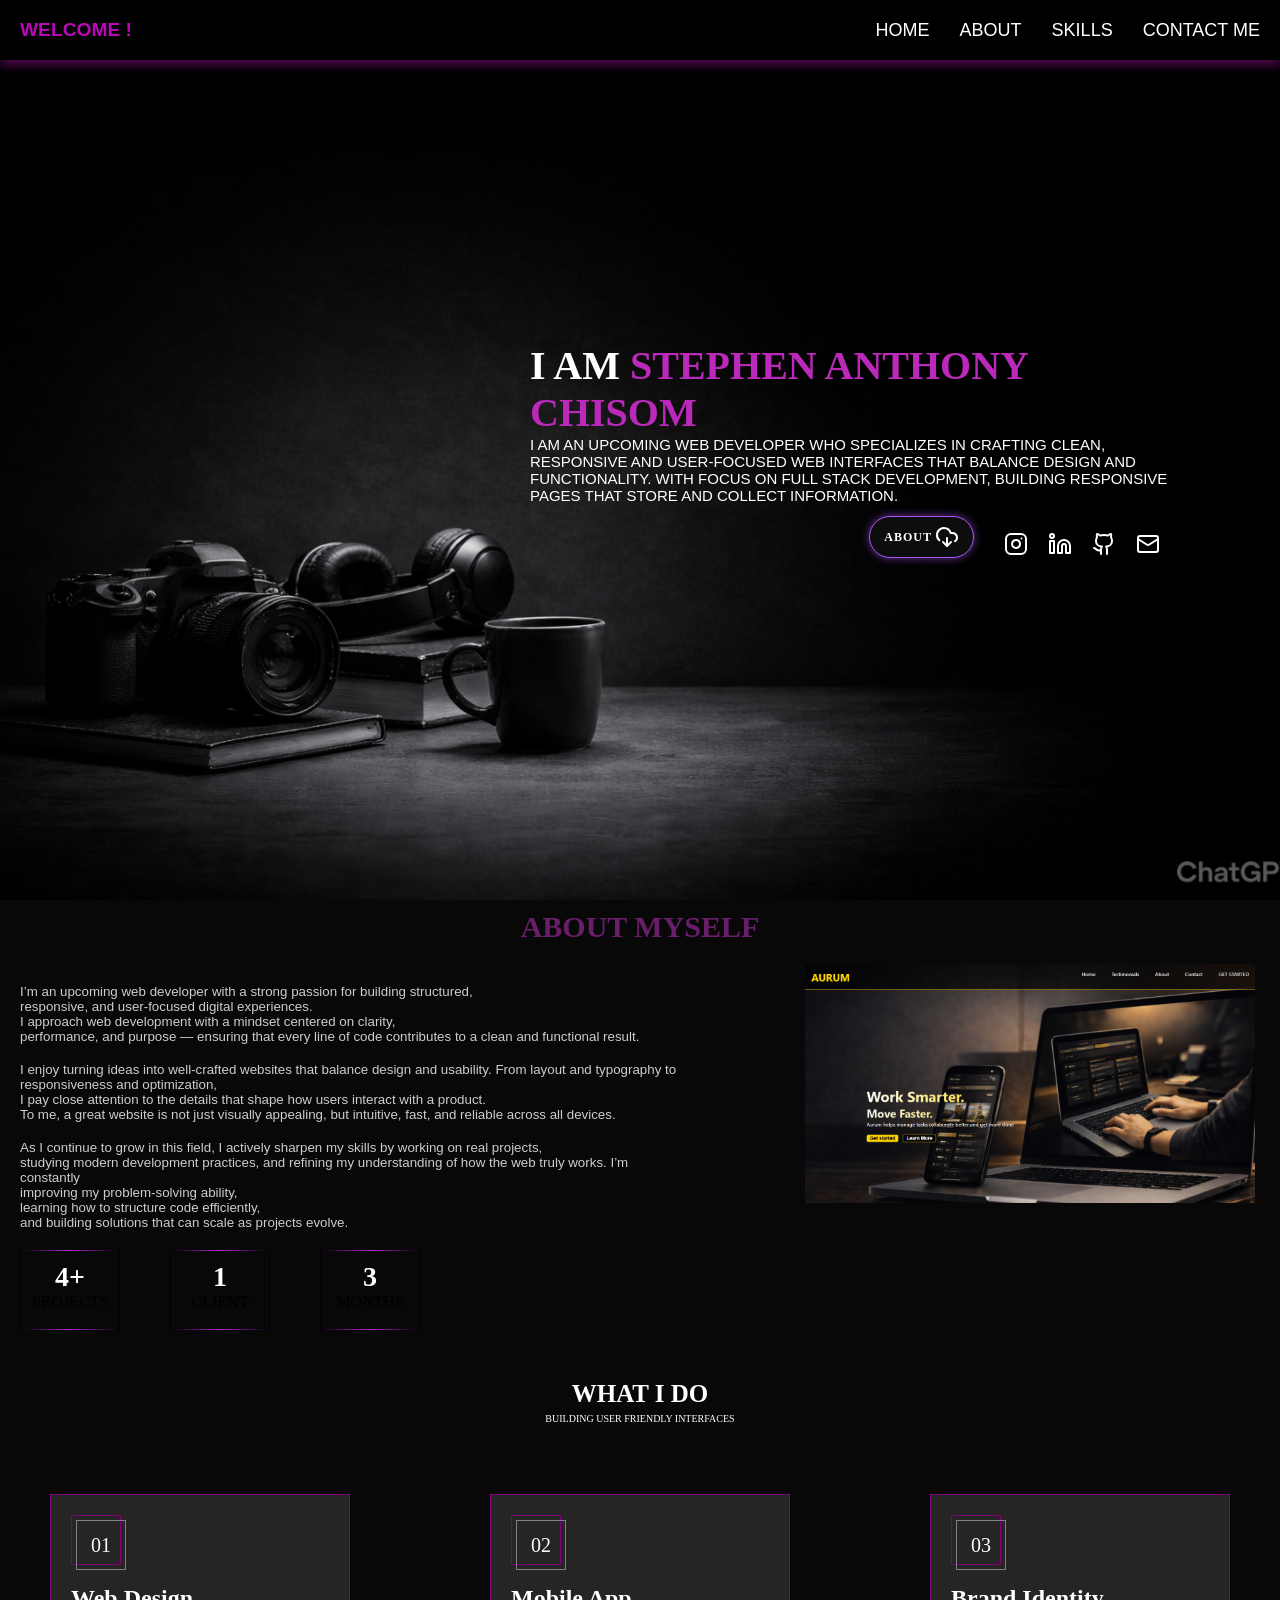
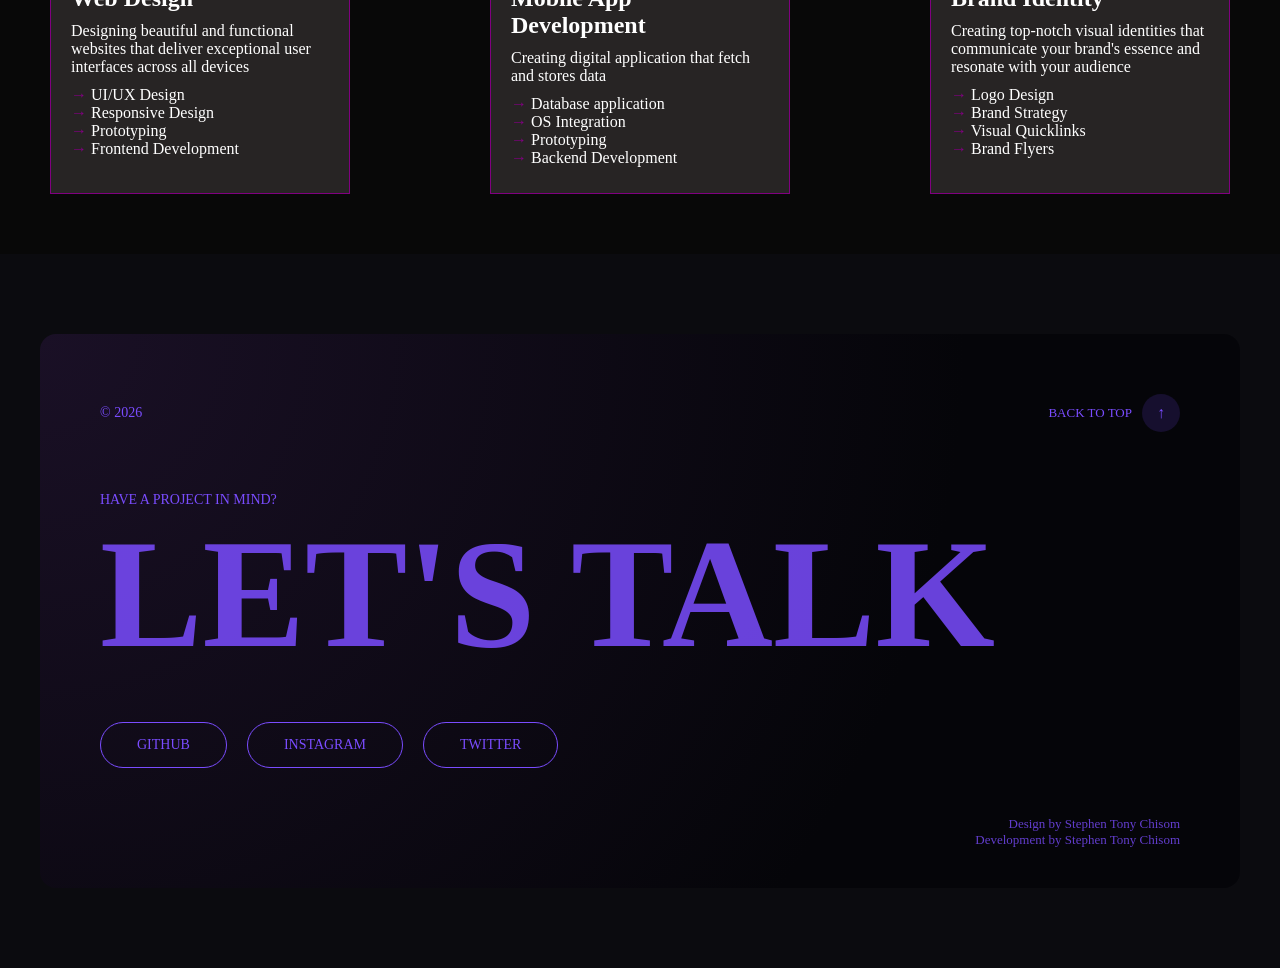
<file: index.html>
<!doctype html>
<html lang="en">
	<head>
		<meta charset="UTF-8" />
		<meta
			name="viewport"
			content="width=device-width, initial-scale=1.0"
		/>
		<title>My Portfolio Page || Home</title>
		<meta
			name="description"
			content="Stephen Anthony Chisom - Web Developer Portfolio"
		/>
		<link
			rel="stylesheet"
			href="style.css"
		/>
	</head>

	<body>
		<div class="page-layout">
			<header class="header">
				<div class="logo">WELCOME !</div>
				<nav>
					<ul class="nav">
						<li><a href="./index.html">HOME</a></li>
						<li><a href="./index.html#about">ABOUT</a></li>
						<li><a href="./skills.html">SKILLS</a></li>
						<li><a href="./contact.html">CONTACT ME</a></li>
					</ul>
				</nav>
				<button
					class="hamburger"
					aria-label="Toggle menu"
					aria-expanded="false"
				>
					<span class="bar"></span>
					<span class="bar"></span>
					<span class="bar"></span>
				</button>
			</header>
			<main>
				<section>
					<div
						id="top"
						class="hero-sec"
					>
						<img
							class="hero-img"
							src="images/hero-img.jpg"
							alt="hero text background image"
						/>
						<div class="hero-text">
							<h1>I AM <span>STEPHEN ANTHONY CHISOM</span></h1>
							<p>
								I AM AN UPCOMING WEB DEVELOPER WHO SPECIALIZES
								IN CRAFTING CLEAN, RESPONSIVE AND USER-FOCUSED
								WEB INTERFACES THAT BALANCE DESIGN AND
								FUNCTIONALITY. WITH FOCUS ON FULL STACK
								DEVELOPMENT, BUILDING RESPONSIVE PAGES THAT
								STORE AND COLLECT INFORMATION.
							</p>
							<div class="abt-and-icon-container">
								<a
									href="#about"
									class="about-btn"
								>
									<span>ABOUT</span>
									<svg
										id="about-icon"
										xmlns="http://www.w3.org/2000/svg"
										width="24"
										height="24"
										viewBox="0 0 24 24"
										fill="none"
										stroke="currentColor"
										stroke-width="2"
										stroke-linecap="round"
										stroke-linejoin="round"
										class="lucide lucide-cloud-download-icon lucide-cloud-download"
									>
										<path d="M12 13v8l-4-4" />
										<path d="m12 21 4-4" />
										<path
											d="M4.393 15.269A7 7 0 1 1 15.71 8h1.79a4.5 4.5 0 0 1 2.436 8.284"
										/>
									</svg>
								</a>
								<div class="icons-container">
									<a
										href="#"
										aria-label="Instagram"
										><svg
											xmlns="http://www.w3.org/2000/svg"
											width="24"
											height="24"
											viewBox="0 0 24 24"
											fill="none"
											stroke="currentColor"
											stroke-width="2"
											stroke-linecap="round"
											stroke-linejoin="round"
											class="lucide lucide-instagram-icon lucide-instagram"
										>
											<rect
												width="20"
												height="20"
												x="2"
												y="2"
												rx="5"
												ry="5"
											/>
											<path
												d="M16 11.37A4 4 0 1 1 12.63 8 4 4 0 0 1 16 11.37z"
											/>
											<line
												x1="17.5"
												x2="17.51"
												y1="6.5"
												y2="6.5"
											/>
										</svg>
									</a>
									<a
										href="#"
										aria-label="LinkedIn"
										><svg
											xmlns="http://www.w3.org/2000/svg"
											width="24"
											height="24"
											viewBox="0 0 24 24"
											fill="none"
											stroke="currentColor"
											stroke-width="2"
											stroke-linecap="round"
											stroke-linejoin="round"
											class="lucide lucide-linkedin-icon lucide-linkedin"
										>
											<path
												d="M16 8a6 6 0 0 1 6 6v7h-4v-7a2 2 0 0 0-2-2 2 2 0 0 0-2 2v7h-4v-7a6 6 0 0 1 6-6z"
											/>
											<rect
												width="4"
												height="12"
												x="2"
												y="9"
											/>
											<circle
												cx="4"
												cy="4"
												r="2"
											/>
										</svg>
									</a>
									<a
										href="#"
										aria-label="GitHub"
										><svg
											xmlns="http://www.w3.org/2000/svg"
											width="24"
											height="24"
											viewBox="0 0 24 24"
											fill="none"
											stroke="currentColor"
											stroke-width="2"
											stroke-linecap="round"
											stroke-linejoin="round"
											class="lucide lucide-github-icon lucide-github"
										>
											<path
												d="M15 22v-4a4.8 4.8 0 0 0-1-3.5c3 0 6-2 6-5.5.08-1.25-.27-2.48-1-3.5.28-1.15.28-2.35 0-3.5 0 0-1 0-3 1.5-2.64-.5-5.36-.5-8 0C6 2 5 2 5 2c-.3 1.15-.3 2.35 0 3.5A5.403 5.403 0 0 0 4 9c0 3.5 3 5.5 6 5.5-.39.49-.68 1.05-.85 1.65-.17.6-.22 1.23-.15 1.85v4"
											/>
											<path d="M9 18c-4.51 2-5-2-7-2" />
										</svg>
									</a>
									<a
										href="mailto:pandagoingparanoid@gmail.com"
										aria-label="Email"
									>
										<svg
											xmlns="http://www.w3.org/2000/svg"
											width="24"
											height="24"
											viewBox="0 0 24 24"
											fill="none"
											stroke="currentColor"
											stroke-width="2"
											stroke-linecap="round"
											stroke-linejoin="round"
											class="lucide lucide-mail-icon lucide-mail"
										>
											<path
												d="m22 7-8.991 5.727a2 2 0 0 1-2.009 0L2 7"
											/>
											<rect
												x="2"
												y="4"
												width="20"
												height="16"
												rx="2"
											/>
										</svg>
									</a>
								</div>
							</div>
						</div>
					</div>
				</section>
				<section id="about">
					<h2 class="about-header">ABOUT MYSELF</h2>
					<div class="about-sec">
						<div>
							<div class="about-text-container">
								<p class="about-text">
									I’m an upcoming web developer with a strong
									passion for building structured,<br />
									responsive, and user-focused digital
									experiences. <br />
									I approach web development with a mindset
									centered on clarity,<br />
									performance, and purpose — ensuring that
									every line of code contributes to a clean
									and functional result.
								</p>
								<br />
								<p class="about-text">
									I enjoy turning ideas into well-crafted
									websites that balance design and usability.
									From layout and typography to <br />
									responsiveness and optimization, <br />
									I pay close attention to the details that
									shape how users interact with a product.
									<br />
									To me, a great website is not just visually
									appealing, but intuitive, fast, and reliable
									across all devices.
								</p>
								<br />
								<p class="about-text">
									As I continue to grow in this field, I
									actively sharpen my skills by working on
									real projects,<br />
									studying modern development practices, and
									refining my understanding of how the web
									truly works. I’m constantly<br />
									improving my problem-solving ability,<br />
									learning how to structure code
									efficiently,<br />

									and building solutions that can scale as
									projects evolve.
								</p>
							</div>
							<div class="box-container">
								<div class="box">
									<p class="stat-number">4+</p>
									<p>PROJECTS</p>
								</div>
								<div class="box">
									<p class="stat-number">1</p>
									<p>CLIENT</p>
								</div>
								<div class="box">
									<p class="stat-number">3</p>
									<p>MONTHS</p>
								</div>
							</div>
						</div>
						<div>
							<img
								class="img-2"
								src="images/pic1.jpg"
								alt="Stephen Anthony Chisom at work"
							/>
						</div>
					</div>
					<h3 class="about-header-2">WHAT I DO</h3>
					<p class="about-header-p">
						BUILDING USER FRIENDLY INTERFACES
					</p>
					<div class="service-flex">
						<div class="service-box">
							<div class="invisible-box">
								<div class="child-1"></div>
								<div class="child-2"></div>
								<span class="service-text">01</span>
							</div>
							<h2>Web Design</h2>
							<span
								>Designing beautiful and functional websites
								that deliver exceptional user interfaces across
								all devices</span
							>
							<ul>
								<li><span>&rarr;</span> UI/UX Design</li>
								<li><span>&rarr;</span> Responsive Design</li>
								<li><span>&rarr;</span> Prototyping</li>
								<li>
									<span>&rarr;</span> Frontend Development
								</li>
							</ul>
						</div>
						<div class="service-box">
							<div class="invisible-box">
								<div class="child-1"></div>
								<div class="child-2"></div>
								<span class="service-text">02</span>
							</div>
							<h2>Mobile App Development</h2>
							<span
								>Creating digital application that fetch and
								stores data</span
							>
							<ul>
								<li>
									<span>&rarr;</span> Database application
								</li>
								<li><span>&rarr;</span> OS Integration</li>
								<li><span>&rarr;</span> Prototyping</li>
								<li><span>&rarr;</span> Backend Development</li>
							</ul>
						</div>
						<div class="service-box">
							<div class="invisible-box">
								<div class="child-1"></div>
								<div class="child-2"></div>
								<span class="service-text">03</span>
							</div>
							<h2>Brand Identity</h2>
							<span
								>Creating top-notch visual identities that
								communicate your brand's essence and resonate
								with your audience</span
							>
							<ul>
								<li><span>&rarr;</span> Logo Design</li>
								<li><span>&rarr;</span> Brand Strategy</li>
								<li><span>&rarr;</span> Visual Quicklinks</li>
								<li><span>&rarr;</span> Brand Flyers</li>
							</ul>
						</div>
					</div>
				</section>
			</main>
			<footer class="footer">
				<div class="footer-inner">
					<div class="footer-top">
						<span class="copyright">© 2026</span>

						<a
							href="#top"
							class="back-to-top"
						>
							BACK TO TOP
							<span class="arrow">↑</span>
						</a>
					</div>

					<p class="subtitle">HAVE A PROJECT IN MIND?</p>

					<h2 class="title">LET'S TALK</h2>

					<div class="socials">
						<a
							href="#"
							class="pill"
							>GITHUB</a
						>
						<a
							href="#"
							class="pill"
							>INSTAGRAM</a
						>
						<a
							href="#"
							class="pill"
							>TWITTER</a
						>
					</div>

					<div class="credits">
						<p>Design by Stephen Tony Chisom</p>
						<p>Development by Stephen Tony Chisom</p>
					</div>
				</div>
			</footer>
		</div>
		<script src="menu.js"></script>
	</body>
</html>
</file>
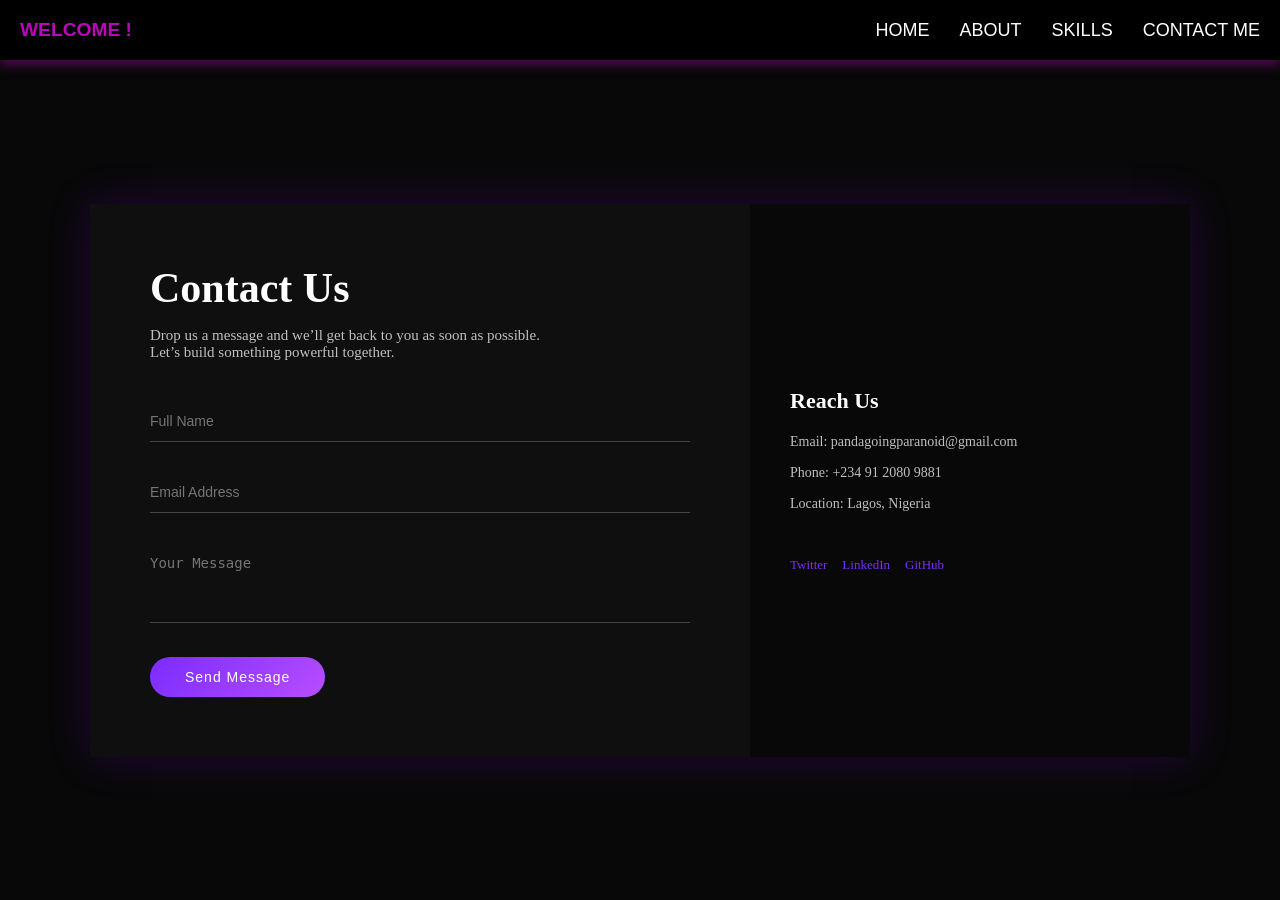
<file: contact.html>
<!doctype html>
<html lang="en">
	<head>
		<meta charset="UTF-8" />
		<meta
			name="viewport"
			content="width=device-width, initial-scale=1.0"
		/>
		<title>My Portfolio Page || Contact</title>
		<meta
			name="description"
			content="Contact Stephen Anthony Chisom - Web Developer"
		/>
		<link
			rel="stylesheet"
			href="style.css"
		/>
		<link
			rel="stylesheet"
			href="contact.css"
		/>
	</head>
	<body>
		<div class="page-layout">
			<header class="header">
				<div class="logo">WELCOME !</div>
				<button
					class="hamburger"
					aria-label="Toggle menu"
					aria-expanded="false"
				>
					<span class="bar"></span>
					<span class="bar"></span>
					<span class="bar"></span>
				</button>
				<nav>
					<ul class="nav">
						<li><a href="./index.html">HOME</a></li>
						<li><a href="./index.html#about">ABOUT</a></li>
						<li><a href="./skills.html">SKILLS</a></li>
						<li><a href="./contact.html">CONTACT ME</a></li>
					</ul>
				</nav>
			</header>

			<main>
				<section class="contact-section">
					<div class="contact-container">
						<div class="contact-left">
							<h1>Contact Us</h1>
							<p>
								Drop us a message and we’ll get back to you as
								soon as possible. Let’s build something powerful
								together.
							</p>

							<form
								action="#"
								method="POST"
							>
								<label
									for="name"
									class="sr-only"
									>Full Name</label
								>
								<input
									id="name"
									type="text"
									placeholder="Full Name"
									required
								/>
								<label
									for="email"
									class="sr-only"
									>Email Address</label
								>
								<input
									id="email"
									type="email"
									placeholder="Email Address"
									required
								/>
								<label
									for="message"
									class="sr-only"
									>Your Message</label
								>
								<textarea
									id="message"
									placeholder="Your Message"
									required
								></textarea>
								<button type="submit">Send Message</button>
							</form>
						</div>

						<div class="contact-right">
							<h3>Reach Us</h3>
							<p>Email: pandagoingparanoid@gmail.com</p>
							<p>Phone: +234 91 2080 9881</p>
							<p>Location: Lagos, Nigeria</p>

							<div class="contact-socials">
								<a href="#">Twitter</a>
								<a href="#">LinkedIn</a>
								<a href="#">GitHub</a>
							</div>
						</div>
					</div>
				</section>
			</main>
		</div>
		<script src="menu.js"></script>
	</body>
</html>
</file>
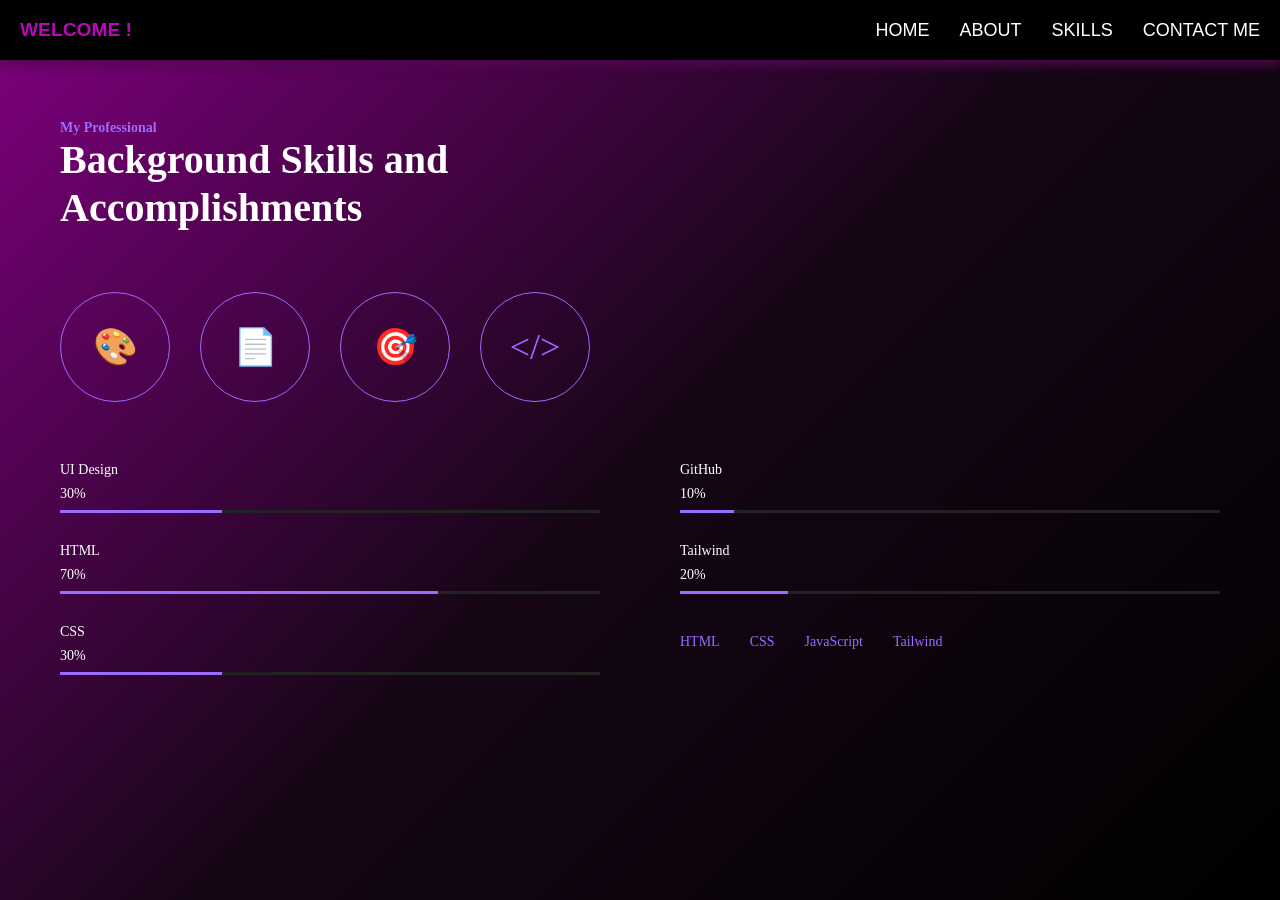
<file: skills.html>
<!doctype html>
<html lang="en">
	<head>
		<meta charset="UTF-8" />
		<meta
			name="viewport"
			content="width=device-width, initial-scale=1.0"
		/>
		<title>My Portfolio Page || Skills</title>
		<meta
			name="description"
			content="Stephen Anthony Chisom - Skills and Accomplishments"
		/>
		<link
			rel="stylesheet"
			href="style.css"
		/>
		<link
			rel="stylesheet"
			href="skills.css"
		/>
	</head>
	<body>
		<div class="page-layout">
			<header class="header">
				<div class="logo">WELCOME !</div>
				<button
					class="hamburger"
					aria-label="Toggle menu"
					aria-expanded="false"
				>
					<span class="bar"></span>
					<span class="bar"></span>
					<span class="bar"></span>
				</button>
				<nav>
					<ul class="nav">
						<li><a href="./index.html">HOME</a></li>
						<li><a href="./index.html#about">ABOUT</a></li>
						<li><a href="./skills.html">SKILLS</a></li>
						<li><a href="./contact.html">CONTACT ME</a></li>
					</ul>
				</nav>
			</header>
			<main>
				<section class="skills-section">
					<div class="skills-header">
						<div>
							<h5>My Professional</h5>
							<h2>Background Skills and<br />Accomplishments</h2>
						</div>
					</div>

					<!-- ICONS -->
					<div class="icon-row">
						<div class="icon">🎨</div>
						<div class="icon">📄</div>
						<div class="icon">🎯</div>
						<div class="icon">&lt;/&gt;</div>
					</div>

					<!-- LEFT SKILLS -->
					<div class="skills-grid">
						<div class="left">
							<div class="skill">
								<span>UI Design</span>
								<span>30%</span>
								<div class="bar">
									<span class="bar-30"></span>
								</div>
							</div>

							<div class="skill">
								<span>HTML</span>
								<span>70%</span>
								<div class="bar">
									<span class="bar-70"></span>
								</div>
							</div>

							<div class="skill">
								<span>CSS</span>
								<span>30%</span>
								<div class="bar">
									<span class="bar-30"></span>
								</div>
							</div>
						</div>

						<!-- RIGHT SKILLS -->
						<div class="right">
							<div class="skill">
								<span>GitHub</span>
								<span>10%</span>
								<div class="bar">
									<span class="bar-10"></span>
								</div>
							</div>

							<div class="skill">
								<span>Tailwind</span>
								<span>20%</span>
								<div class="bar">
									<span class="bar-20"></span>
								</div>
							</div>

							<!-- TOOLS -->
							<div class="tools">
								<span>HTML</span>
								<span>CSS</span>
								<span>JavaScript</span>
								<span>Tailwind</span>
							</div>
						</div>
					</div>
				</section>
			</main>
		</div>
		<script src="menu.js"></script>
	</body>
</html>
</file>
<file: style.css>
* {
	box-sizing: border-box;
	margin: 0;
	padding: 0;
}

html {
	scroll-behavior: smooth;
}

body {
	margin: 0;
	padding: 0;
	overflow-x: hidden;
}

.page-layout {
	display: grid;
	grid-template-rows: auto 1fr auto;
	grid-template-areas:
		'header header'
		'main main'
		'footer footer';
	min-height: 100vh;

	background-color: rgb(8, 8, 8);
}

.header {
	grid-area: header;
	display: flex;
	position: fixed;
	justify-content: space-between;
	color: white;
	background-color: black;
	width: 100%;
	height: 60px;
	padding: 10px 20px;
	top: 0;
	left: 0;
	align-items: center;
	box-shadow: 0 5px 10px rgba(80, 8, 80, 1);
	z-index: 10;
}
main {
	grid-area: main;
}
.nav {
	display: flex;
	gap: 30px;
	list-style: none;
	flex-wrap: wrap;
}

nav ul li a {
	text-decoration: none;
	color: white;
	font-size: large;
	font-family: 'Franklin Gothic Medium', 'Arial Narrow', Arial, sans-serif;
}

.logo {
	color: rgb(184, 8, 184);
	font-size: larger;
	font-family:
		'Gill Sans', 'Gill Sans MT', Calibri, 'Trebuchet MS', sans-serif;
	cursor: pointer;
	font-weight: bold;
}

nav ul li a:hover {
	color: rgb(88, 78, 78);
}

.hero-sec {
	position: relative;
	width: 100%;
	height: calc(100vh);
	overflow: clip;
	display: flex;
	align-items: center;
	justify-content: end;
}

.hero-img {
	position: absolute;
	width: 100%;
	height: 100%;
	object-fit: cover;
	display: block;
}

.hero-text h1 {
	color: white;
	font-size: 40px;
	font-family: Cambria, Cochin, Georgia, Times, 'Times New Roman', serif;
}

.hero-text h1 span {
	color: rgba(190, 42, 190, 0.986);
	font-size: 40px;
}

.hero-text p {
	color: white;
	font-size: 15px;
	font-family: Impact, Haettenschweiler, 'Arial Narrow Bold', sans-serif;
}

.hero-text {
	z-index: 1;
	width: 90%;
	max-width: 750px;
	padding-right: 100px;
}

.about-btn {
	display: inline-flex;
	align-items: center;
	gap: 3px;
	padding: 8px 14px;
	border-radius: 30px;
	background-color: #0d0d0d;
	color: white;
	text-decoration: none;
	font-size: 12px;
	font-weight: 600;
	letter-spacing: 1px;
	border: 1.5px solid #a855f7;
	box-shadow: 0 0 8px rgba(168, 85, 247, 0.6);
	margin-top: 12px;
	cursor: pointer;
}

#about-icon {
	font-size: 1px;
}

.about-btn:hover {
	background: #9b4dff;
	color: #000;
	box-shadow: 0 0 25px rgba(155, 77, 255, 1);
	transition: all 0.5s ease;
}

.icons-container {
	display: flex;
	gap: 20px;
	color: white;
	margin-top: 25px;
	font-size: 30px;
	padding-right: 20px;
	flex-wrap: wrap;
}

.abt-and-icon-container {
	display: flex;
	justify-content: flex-end;
	gap: 30px;
	flex-wrap: wrap;
}
.about-header {
	font-size: 30px;
	text-align: center;
	color: rgb(105, 30, 105);
	margin-top: 10px;
	margin-bottom: 20px;
}
.about-text {
	color: rgb(206, 205, 205);
	font-size: smaller;
	font-family: Verdana, Geneva, Tahoma, sans-serif;
}
.about-text-container {
	padding: 20px;
}

.about-sec {
	display: flex;
	gap: 100px;
}
.img-2 {
	max-width: 450px;
	width: 100%;
	height: auto;
	margin-right: 30px;
}
.box {
	border: 1px solid;
	border-image: linear-gradient(to right, #000000, #b725d4, #000000) 1;
	padding: 10px;
	text-align: center;
	width: 100px;
	height: 80px;
}
.box-container {
	display: flex;
	margin-left: 20px;
	gap: 50px;
	flex-wrap: wrap;
}
.about-header-2 {
	color: white;
	font-size: 25px;
	text-align: center;
	margin-top: 50px;
	margin-bottom: 5px;
}
.about-header-p {
	color: white;
	text-align: center;
	font-size: 10px;
}
.invisible-box {
	position: relative;
	display: flex;
	height: 60px;
	width: 60px;
	justify-content: center;
	align-items: center;
}
.child-1 {
	position: absolute;
	height: 50px;
	width: 50px;
	border: 1px solid purple;
	top: 0;
	left: 0;
}
.child-2 {
	position: absolute;
	height: 50px;
	width: 50px;
	border: 1px solid grey;
}
.service-text {
	color: white;
	font-size: 20px;
}
.service-box {
	display: flex;
	flex-direction: column;
	gap: 10px;
	background-color: rgb(39, 36, 36);
	border: 1px solid purple;
	margin-bottom: 10px;
	width: 300px;
	max-width: 100%;
	padding: 20px;
	color: white;
	min-height: 300px;
}
.service-flex {
	display: flex;
	justify-content: space-between;
	margin-top: 20px;
	padding: 50px;
	flex-wrap: wrap;
	gap: 20px;
}
div ul li {
	list-style: none;
}
div ul li span {
	color: purple;
}
footer {
	grid-area: footer;
	background-color: black;
	width: 100%;
}
.footer {
	background: #0b0b0f;
	padding: 80px 40px;
}

.footer-inner {
	background: radial-gradient(circle at top left, #1a1026, #050509 70%);
	padding: 60px;
	border-radius: 16px;
	position: relative;
	overflow: hidden;
}

.footer-top {
	display: flex;
	justify-content: space-between;
	align-items: center;
	margin-bottom: 60px;
}

.copyright {
	color: #7a4cff;
	font-size: 14px;
}

.back-to-top {
	color: #7a4cff;
	text-decoration: none;
	font-size: 13px;
	display: flex;
	align-items: center;
	gap: 10px;
}

.arrow {
	width: 38px;
	height: 38px;
	border-radius: 50%;
	background: rgba(122, 76, 255, 0.15);
	display: flex;
	align-items: center;
	justify-content: center;
	font-size: 16px;
}

.subtitle {
	color: #7a4cff;
	font-size: 14px;
	margin-bottom: 10px;
}

.title {
	font-size: clamp(64px, 12vw, 160px);
	font-weight: 700;
	color: rgba(122, 76, 255, 0.85);
	line-height: 1;
	margin-bottom: 50px;
}

.socials {
	display: flex;
	gap: 20px;
	margin-bottom: 60px;
}

.pill {
	padding: 14px 36px;
	border: 1px solid #7a4cff;
	border-radius: 999px;
	color: #7a4cff;
	text-decoration: none;
	font-size: 14px;
	transition: all 0.3s ease;
}

.pill:hover {
	background: #7a4cff;
	color: #050509;
}

.credits {
	position: absolute;
	right: 60px;
	bottom: 40px;
	text-align: right;
	font-size: 13px;
	color: #7a4cff;
	opacity: 0.8;
}

/* Stat number styling */
.stat-number {
	color: white;
	font-size: 28px;
	font-weight: bold;
	font-family: Cambria, Cochin, Georgia, Times, 'Times New Roman', serif;
}

/* Icon link styling */
.icons-container a {
	color: white;
	text-decoration: none;
	display: inline-flex;
	align-items: center;
}

.icons-container a:hover {
	color: #a855f7;
	transition: color 0.3s ease;
}

/* Focus styles for keyboard navigation */
a:focus-visible {
	outline: 2px solid #a855f7;
	outline-offset: 2px;
}

/* ===== Responsive Styles ===== */

/* Hamburger button — hidden on desktop */
.hamburger {
	display: none;
	background: none;
	border: none;
	cursor: pointer;
	padding: 5px;
	z-index: 20;
}

.hamburger .bar {
	display: block;
	width: 25px;
	height: 3px;
	margin: 5px 0;
	background-color: white;
	border-radius: 2px;
	transition:
		transform 0.3s ease,
		opacity 0.3s ease;
}

/* Animate bars into an X when active */
.hamburger.active .bar:nth-child(1) {
	transform: translateY(8px) rotate(45deg);
}
.hamburger.active .bar:nth-child(2) {
	opacity: 0;
}
.hamburger.active .bar:nth-child(3) {
	transform: translateY(-8px) rotate(-45deg);
}

@media (max-width: 768px) {
	.hamburger {
		display: block;
	}

	.nav {
		position: fixed;
		top: 60px;
		left: 0;
		width: 100%;
		background-color: black;
		flex-direction: column;
		gap: 0;
		align-items: center;
		padding: 0;
		max-height: 0;
		overflow: hidden;
		transition: max-height 0.3s ease;
	}

	.nav.open {
		max-height: 300px;
		padding: 10px 0;
	}

	.nav li {
		padding: 12px 0;
	}

	.hero-text {
		width: 90%;
	}

	.hero-text h1 {
		font-size: 28px;
	}

	.hero-text h1 span {
		font-size: 28px;
	}

	.about-sec {
		flex-direction: column;
		gap: 20px;
		padding: 0 15px;
	}

	.img-2 {
		max-width: 100%;
		height: auto;
		margin-right: 0;
	}

	.service-flex {
		flex-direction: column;
		align-items: center;
		padding: 20px;
	}

	.service-box {
		width: 100%;
	}

	.footer-inner {
		padding: 30px;
	}

	.title {
		font-size: 40px;
	}

	.credits {
		position: static;
		text-align: center;
		margin-top: 30px;
	}

	.socials {
		flex-wrap: wrap;
	}

	.pill {
		padding: 10px 24px;
		font-size: 12px;
	}

	.footer {
		padding: 40px 15px;
	}
}

@media (max-width: 480px) {
	.header {
		height: auto;
		padding: 10px;
	}

	.hero-text h1 {
		font-size: 22px;
	}

	.hero-text h1 span {
		font-size: 22px;
	}

	.hero-text p {
		font-size: 13px;
	}

	.about-header {
		font-size: 22px;
	}

	.box-container {
		justify-content: center;
		gap: 20px;
	}

	.abt-and-icon-container {
		flex-direction: column;
		align-items: flex-start;
		gap: 15px;
	}
}
</file>
<file: contact.css>
/* Contact page styles */

body {
	background: #0a0a0a;
	color: #ffffff;
}

.contact-section {
	min-height: 100vh;
	display: flex;
	justify-content: center;
	align-items: center;
	padding-top: 80px;
	padding: 80px 20px 20px;
}

.contact-container {
	max-width: 1100px;
	width: 100%;
	background: #0f0f0f;
	display: grid;
	grid-template-columns: 1.5fr 1fr;
	box-shadow: 0 0 40px rgba(128, 0, 255, 0.2);
}

.contact-left {
	padding: 60px;
}

.contact-left h1 {
	font-size: 42px;
	margin-bottom: 15px;
}

.contact-left p {
	font-size: 15px;
	color: #bfbfbf;
	margin-bottom: 40px;
	max-width: 400px;
}

.contact-left form input,
.contact-left form textarea {
	width: 100%;
	background: transparent;
	border: none;
	border-bottom: 1px solid #444;
	padding: 12px 0;
	margin-bottom: 30px;
	color: #fff;
	font-size: 14px;
}

.contact-left form textarea {
	height: 80px;
	resize: none;
}

.contact-left form input:focus,
.contact-left form textarea:focus {
	outline: none;
	border-bottom-color: #7a2cff;
}

.contact-left form button {
	background: linear-gradient(135deg, #7a2cff, #b84dff);
	border: none;
	padding: 12px 35px;
	border-radius: 30px;
	color: #fff;
	cursor: pointer;
	font-size: 14px;
	letter-spacing: 1px;
	transition: 0.3s ease;
}

.contact-left form button:hover {
	opacity: 0.85;
}

.contact-right {
	background: #080808;
	padding: 60px 40px;
	display: flex;
	flex-direction: column;
	justify-content: center;
}

.contact-right h3 {
	font-size: 22px;
	margin-bottom: 20px;
}

.contact-right p {
	font-size: 14px;
	color: #bfbfbf;
	margin-bottom: 15px;
}

.contact-socials {
	margin-top: 30px;
	display: flex;
	gap: 15px;
}

.contact-socials a {
	font-size: 13px;
	cursor: pointer;
	color: #7a2cff;
	text-decoration: none;
}

.contact-socials a:hover {
	color: #b84dff;
}

/* Screen reader only - for accessible labels */
.sr-only {
	position: absolute;
	width: 1px;
	height: 1px;
	padding: 0;
	margin: -1px;
	overflow: hidden;
	clip: rect(0, 0, 0, 0);
	border: 0;
}

/* ===== Responsive Styles ===== */

@media (max-width: 768px) {
	.contact-container {
		grid-template-columns: 1fr;
	}

	.contact-left {
		padding: 40px 30px;
	}

	.contact-right {
		padding: 30px;
	}

	.contact-left h1 {
		font-size: 32px;
	}
}

@media (max-width: 480px) {
	.contact-section {
		padding: 70px 10px 10px;
	}

	.contact-left {
		padding: 30px 20px;
	}

	.contact-left h1 {
		font-size: 26px;
	}
}
</file>
<file: skills.css>
/* Skills page styles */

.skills-section {
	background: linear-gradient(135deg, purple, rgb(22, 6, 22), black);
	color: #fff;
	padding: 80px 60px;
	padding-top: 120px;
	min-height: 100svh;
}

.skills-header {
	display: flex;
	justify-content: space-between;
	margin-bottom: 60px;
}

.skills-header h5 {
	color: #9b6cff;
	font-size: 14px;
}

.skills-header h2 {
	font-size: 40px;
	line-height: 1.2;
}

.desc {
	max-width: 380px;
	color: #aaa;
	font-size: 14px;
}

.icon-row {
	display: flex;
	gap: 30px;
	margin-bottom: 60px;
}

.icon {
	width: 110px;
	height: 110px;
	border: 1px solid #9b6cff;
	border-radius: 50%;
	display: flex;
	align-items: center;
	justify-content: center;
	font-size: 36px;
	color: #9b6cff;
}

.skills-grid {
	display: grid;
	grid-template-columns: 1fr 1fr;
	gap: 80px;
}

.skill {
	margin-bottom: 30px;
}

.skill span {
	display: flex;
	justify-content: space-between;
	font-size: 14px;
	margin-bottom: 8px;
}

.bar {
	height: 3px;
	background: #222;
	position: relative;
}

.bar span {
	position: absolute;
	height: 100%;
	background: #9b6cff;
	left: 0;
	top: 0;
}

/* Skill bar widths */
.bar-10 {
	width: 10%;
}
.bar-20 {
	width: 20%;
}
.bar-30 {
	width: 30%;
}
.bar-70 {
	width: 70%;
}

.tools {
	display: flex;
	gap: 30px;
	margin-top: 40px;
	color: #9b6cff;
	font-size: 14px;
	flex-wrap: wrap;
}

/* ===== Responsive Styles ===== */

@media (max-width: 768px) {
	.skills-section {
		padding: 100px 20px 40px;
	}

	.skills-header h2 {
		font-size: 28px;
	}

	.skills-grid {
		grid-template-columns: 1fr;
		gap: 40px;
	}

	.icon-row {
		flex-wrap: wrap;
		gap: 15px;
		justify-content: center;
	}

	.icon {
		width: 80px;
		height: 80px;
		font-size: 28px;
	}
}

@media (max-width: 480px) {
	.skills-header h2 {
		font-size: 22px;
	}

	.icon {
		width: 60px;
		height: 60px;
		font-size: 22px;
	}
}
</file>
